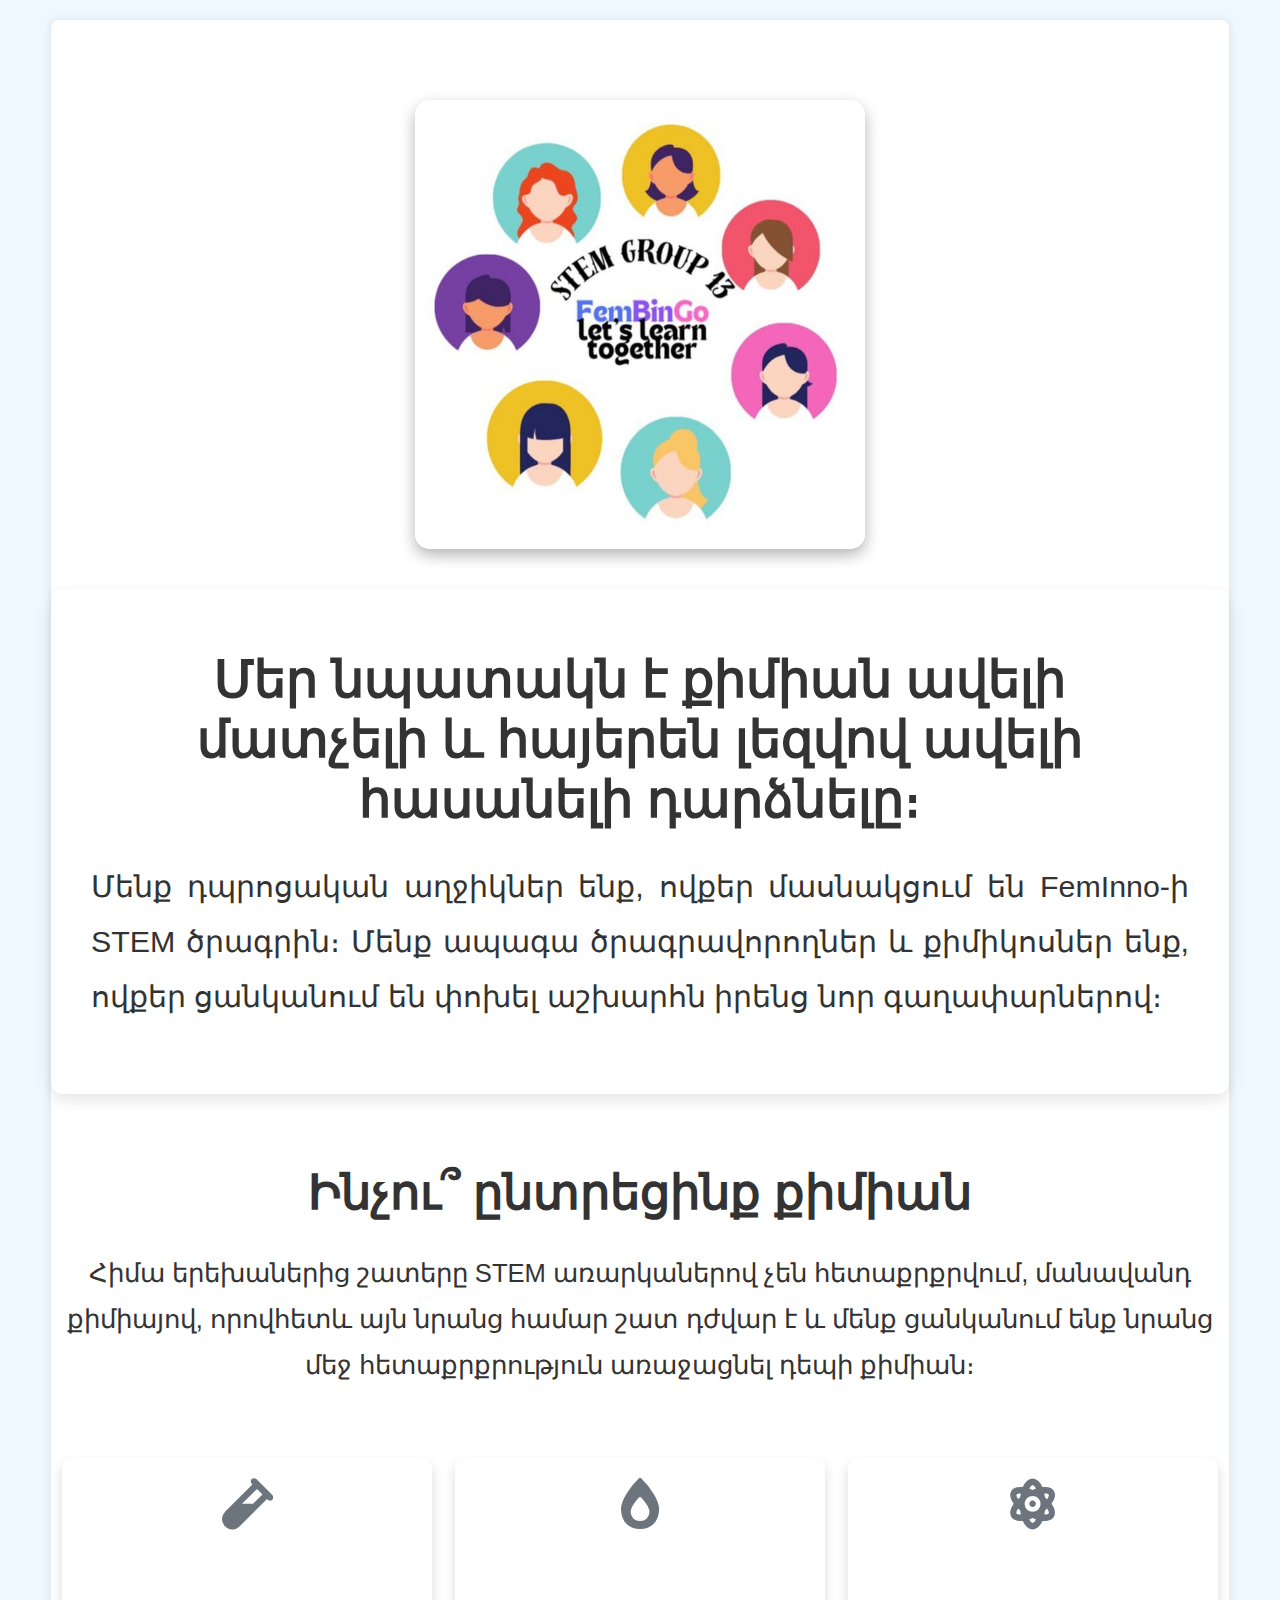
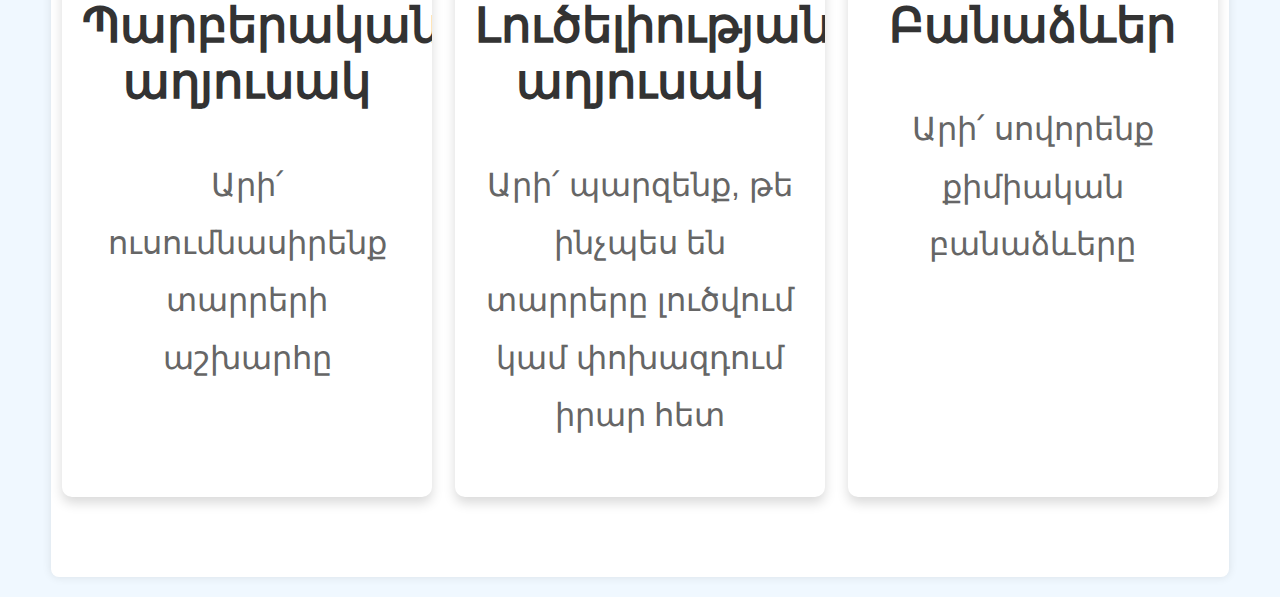
<file: Fembingo/index.html>
<!DOCTYPE html>
<html lang="hy">
<head>
    <meta charset="UTF-8">
    <meta name="viewport" content="width=device-width, initial-scale=1.0">
    <title>FemBingo</title>
    <link rel="stylesheet" href="style.css">
    <link rel="stylesheet" href="https://cdnjs.cloudflare.com/ajax/libs/font-awesome/6.0.0-beta3/css/all.min.css">

</head>
<body>
    <div class="container">
        <div class="group-photo">
            <img src="photo_2024-09-24_23-47-15.jpg" alt="Group Photo">
        </div>
        <div class="mission-statement">
            <h1>Մեր նպատակն է քիմիան ավելի մատչելի և հայերեն լեզվով ավելի հասանելի դարձնելը։</h1>
            <p>
                Մենք դպրոցական աղջիկներ ենք, ովքեր մասնակցում են FemInno-ի STEM ծրագրին։ Մենք ապագա ծրագրավորողներ և քիմիկոսներ ենք, ովքեր ցանկանում են փոխել աշխարհն իրենց նոր գաղափարներով։
            </p>
        </div>
        <div class="chemistry-details">
            <h2>Ինչու՞ ընտրեցինք քիմիան</h2>
            <p>
                Հիմա երեխաներից շատերը STEM առարկաներով չեն հետաքրքրվում, մանավանդ քիմիայով, որովհետև այն նրանց համար շատ դժվար է և մենք ցանկանում ենք նրանց մեջ հետաքրքրություն առաջացնել դեպի քիմիան։
            </p>
            <div class="chemical-items">
                <a href="periodic_table.html" class="item">
                    <i class="fas fa-vial"></i>
                    <h3>Պարբերական աղյուսակ</h3>
                    <p>Արի՛ ուսումնասիրենք տարրերի աշխարհը</p>
                </a>
                <a href="solubility_table.html" class="item">
                    <i class="fas fa-burn"></i>
                    <h3>Լուծելիության աղյուսակ</h3>
                    <p>Արի՛ պարզենք, թե ինչպես են տարրերը լուծվում կամ փոխազդում իրար հետ</p>
                </a>
                <a href="formulas.html" class="item">
                    <i class="fas fa-atom"></i>
                    <h3>Բանաձևեր</h3>
                    <p>Արի՛ սովորենք քիմիական բանաձևերը</p>
                </a>
            </div>
        </div>
    </div>
</body>
</html>
</file>
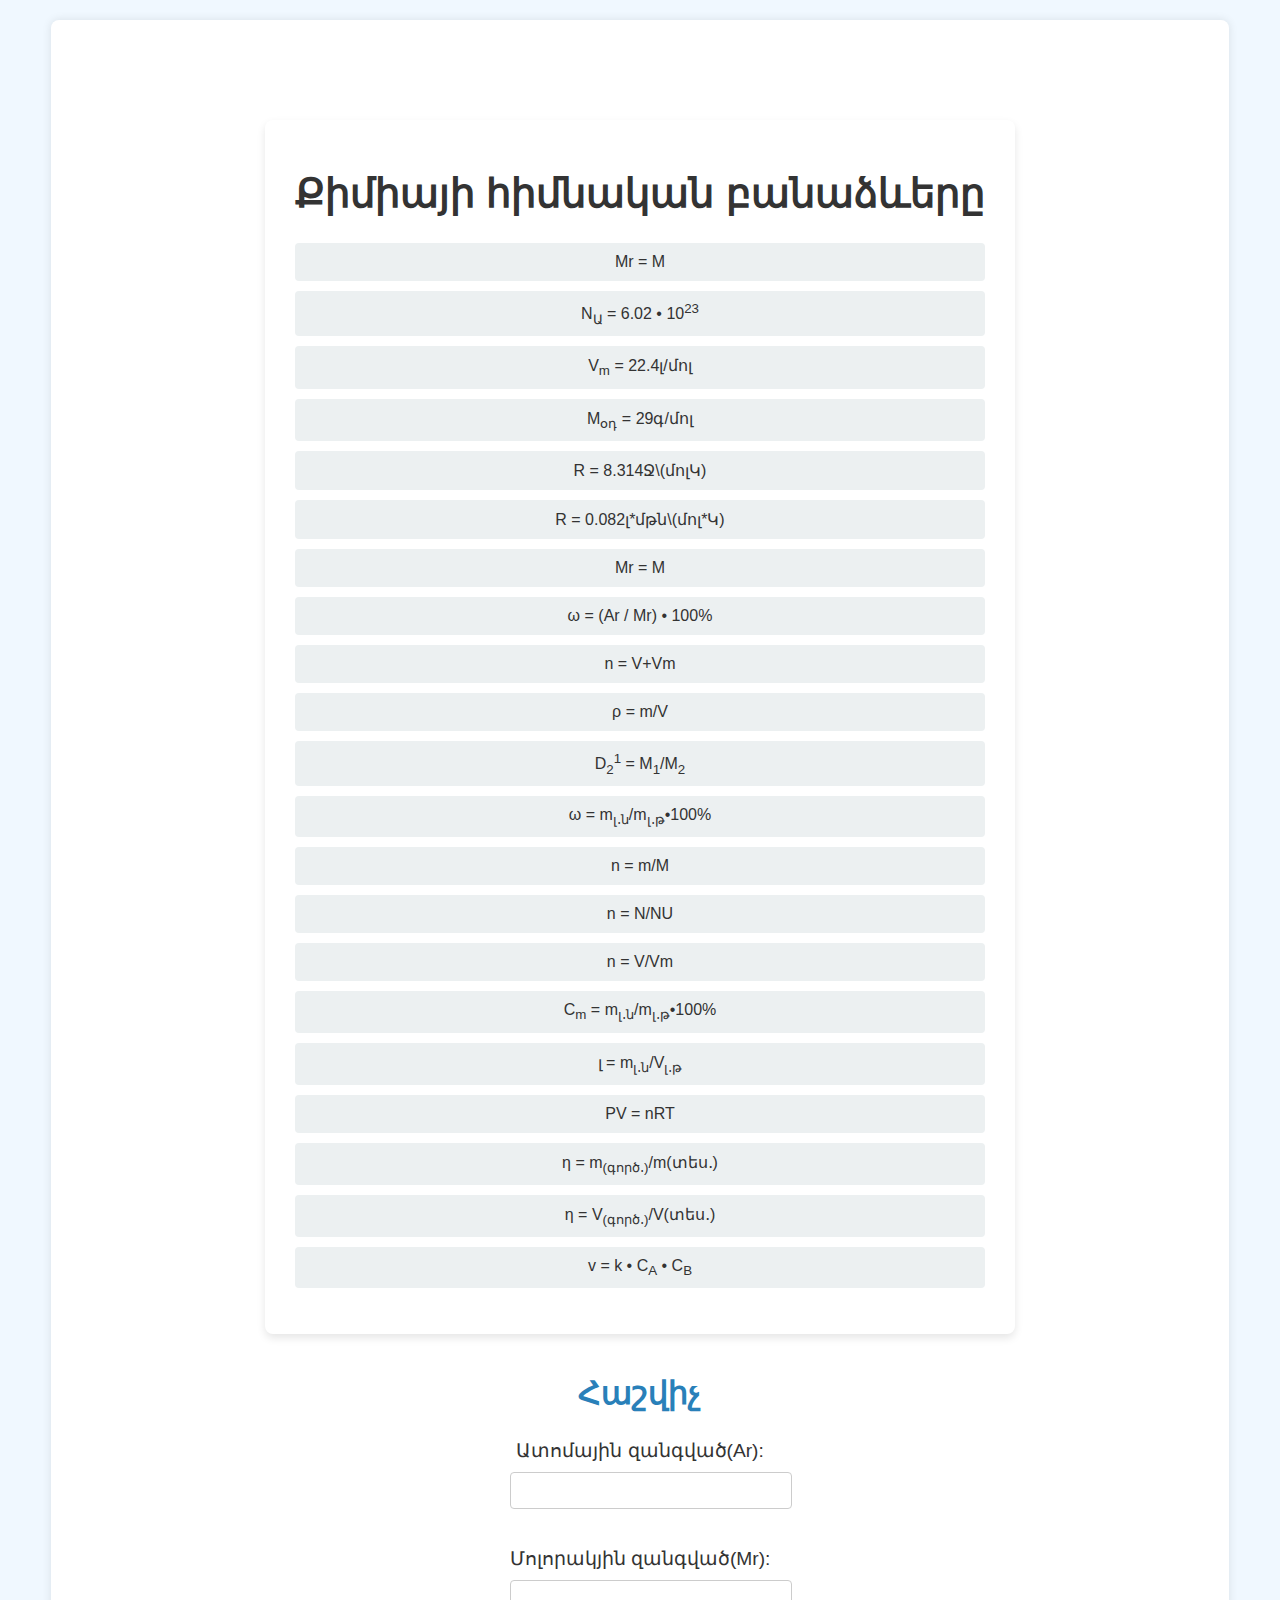
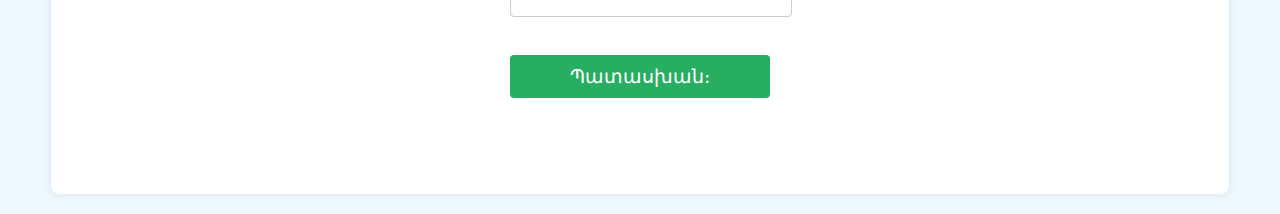
<file: Fembingo/formulas.html>
<!DOCTYPE html>
<html lang="hy">
<head>
    <meta charset="UTF-8">
    <meta name="viewport" content="width=device-width, initial-scale=1.0">
    <title>FemBingo</title>
    <link rel="stylesheet" href="style.css">
</head>
<body>
    <div class="container">
        <div class="formulas">
            <h1>Քիմիայի հիմնական բանաձևերը</h1>
            <ul>
                <li>Mr = M</li>
                <li>N<sub>Ա</sub> = 6.02 • 10<sup>23</sup></li>
                <li>V<sub>m</sub> = 22.4լ/մոլ</li>
                <li>M<sub>օդ</sub> = 29գ/մոլ</li>
                <li>R = 8.314Ջ\(մոլԿ)</li>
                <li>R = 0.082լ*մթն\(մոլ*Կ)</li>
                <li>Mr = M</li>
                <li>ω = (Ar / Mr) • 100%</li>
                <li>n = V+Vm</li>
                <li>ρ = m/V</li>
                <li>D<sub>2</sub><sup>1</sup> = M<sub>1</sub>/M<sub>2</sub></li>
                <li>ω = m<sub>լ․ն</sub>/m<sub>լ․թ</sub>•100%</li>
                <li>n = m/M</li>
                <li>n = N/NU</li>
                <li>n = V/Vm</li>
                <li>C<sub>m</sub> = m<sub>լ․ն</sub>/m<sub>լ․թ</sub>•100%</li>
                <li>լ = m<sub>լ․ն</sub>/V<sub>լ․թ</sub></li>
                <li>PV = nRT</li>
                <li>η = m<sub>(գործ․)</sub>/m(տես․)</li>
                <li>η = V<sub>(գործ․)</sub>/V(տես․)</li>
                <li>v = k • C<sub>A</sub> • C<sub>B</sub></li>
            </ul>
        </div>
        <div class="calculator">
            <h2>Հաշվիչ</h2>
            <form id="calc-form">
                <label for="atomic-mass">Ատոմային զանգված(Ar):</label>
                <input type="number" id="atomic-mass" step="any" required><br><br>
                <label for="molar-mass">Մոլորակյին զանգված(Mr):</label>
                <input type="number" id="molar-mass" step="any" required><br><br>
                <button type="button" onclick="chemistry()">Պատասխան։</button>
            </form>
            <p id="patasxan"></p>


            <script>
                function chemistry(){
    const Ar = parseFloat(document.getElementById('atomic-mass').value);
    const Mr = parseFloat(document.getElementById('molar-mass').value);
    const patasxan = (Ar / Mr) * 100;
    document.getElementById('patasxan').textContent = `Պատասխան: ${patasxan}%`;
}
            </script>
        </div>
    </div>
</body>
</html>
</file>
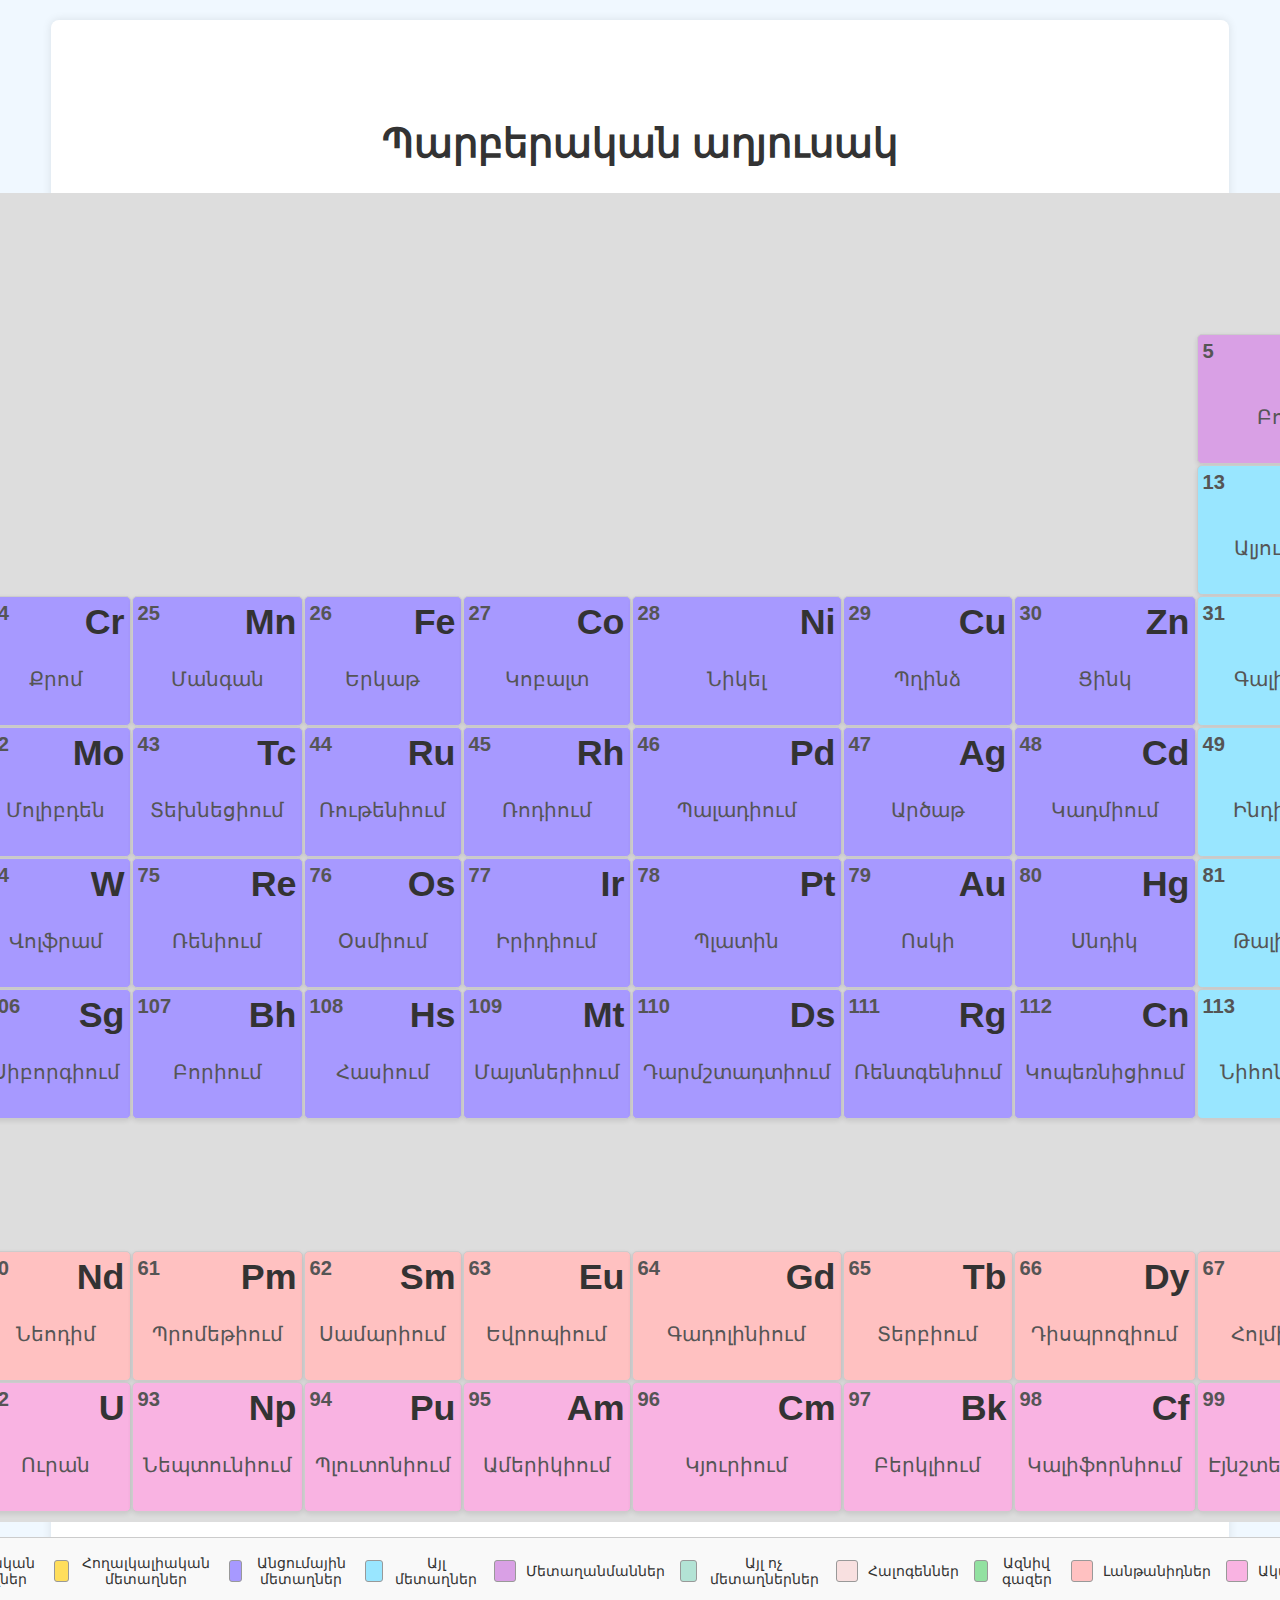
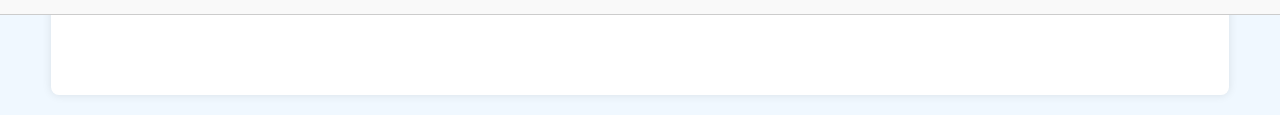
<file: Fembingo/periodic_table.html>
<!DOCTYPE html>
<html lang="hy">
<head>
    <meta charset="UTF-8">
    <meta name="viewport" content="width=device-width, initial-scale=1.0">
    <title>Պարբերական աղյուսակ</title>
    <link rel="stylesheet" href="style.css">
    <script type="module" src="script.js" defer></script>
</head>
<body>
    <div class="container">
        <h1>Պարբերական աղյուսակ</h1>
        <div id="periodic-table" class="periodic-table"></div>
        <div id="element-popup" class="element-popup">
        <div id="screen-overlay" class="overlay"></div>
            <span id="close-popup" class="close-popup">&times;</span>
            <h2 id="element-name"></h2>
            <p><strong>Հայտնաբերվել է։</strong> <span id="discovered"></span></p>
            <p><strong>Հալման ջերմաստիճան։</strong> <span id="melting-point"></span></p>
            <p><strong>Եռման ջերմաստիճան։</strong> <span id="boiling-point"></span></p>
            <p><strong>Էլեկտրոնները մեկ թաղանթի համար։</strong> <span id="electrons-per-shell"></span></p>
            <p><strong>Էլեկտրոնային կոնֆիգուրացիա։</strong> <span id="electron-configuration"></span></p>
        </div>
        <div id="color-legend" class="color-legend">
            <div class="legend-item" data-category="alkali-metal">
                <span class="color-box alkali-metal"></span> Ալկալիական մետաղներ
            </div>
            <div class="legend-item" data-category="alkaline-earth">
                <span class="color-box alkaline-earth"></span> Հողալկալիական մետաղներ
            </div>
            <div class="legend-item" data-category="transition-metal">
                <span class="color-box transition-metal"></span> Անցումային մետաղներ
            </div>
            <div class="legend-item" data-category="post-transition-metal">
                <span class="color-box post-transition-metal"></span> Այլ մետաղներ
            </div>
            <div class="legend-item" data-category="metalloid">
                <span class="color-box metalloid"></span> Մետաղանմաններ
            </div>
            <div class="legend-item" data-category="nonmetal">
                <span class="color-box nonmetal"></span> Այլ ոչ մետաղներներ
            </div>
            <div class="legend-item" data-category="halogen">
                <span class="color-box halogen"></span> Հալոգեններ
            </div>
            <div class="legend-item" data-category="noble-gas">
                <span class="color-box noble-gas"></span> Ազնիվ գազեր
            </div>
            <div class="legend-item" data-category="lanthanide">
                <span class="color-box lanthanide"></span> Լանթանիդներ
            </div>
            <div class="legend-item" data-category="actinide">
                <span class="color-box actinide"></span> Ակտինիդներ
            </div>
        </div>       
</body>
</html>
</file>
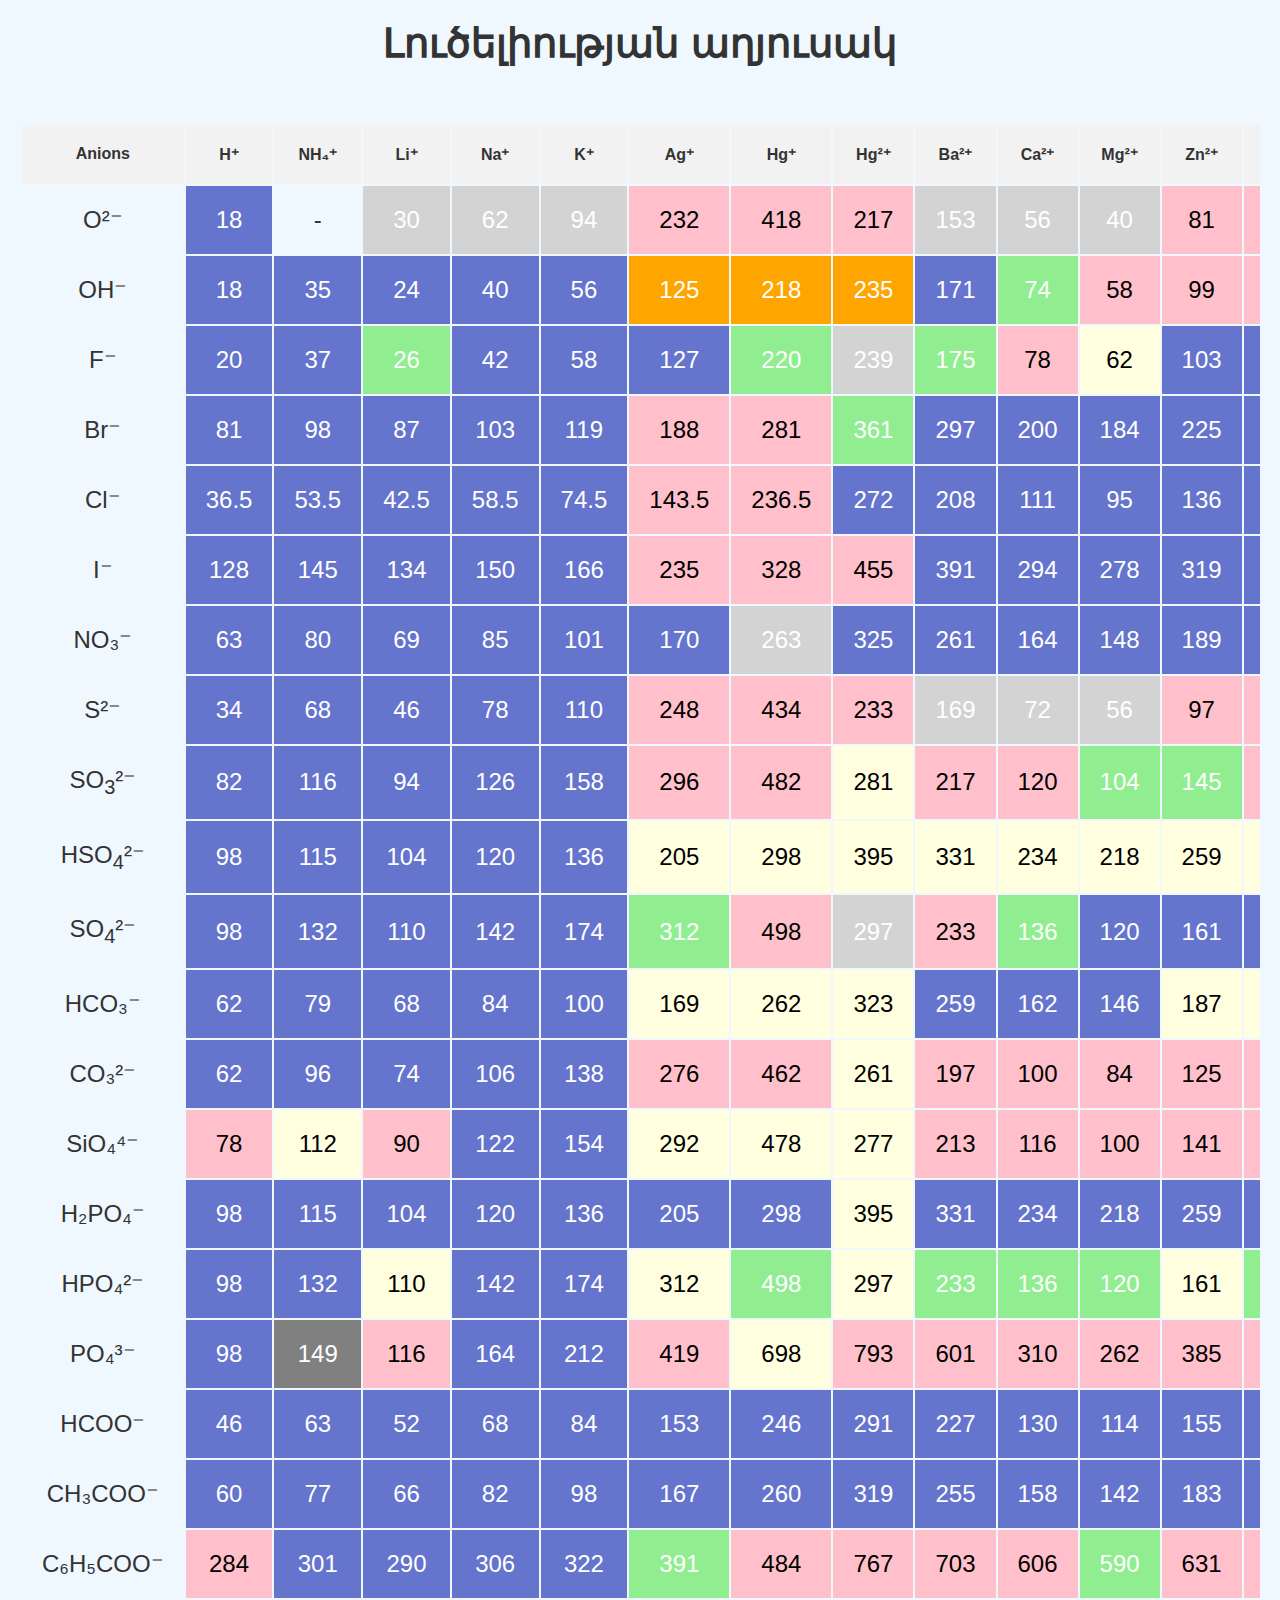
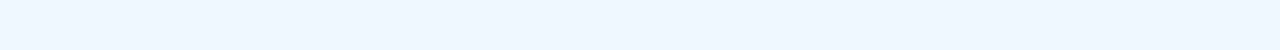
<file: Fembingo/solubility_table.html>
<!DOCTYPE html>
<html lang="en">
<head>
    <meta charset="UTF-8">
    <meta name="viewport" content="width=device-width, initial-scale=1.0">
    <title>Լուծելիության աղյուսակ</title>
    <link rel="stylesheet" href="style.css">
</head>
<body>
    <h1>Լուծելիության աղյուսակ</h1>
    <div class="table-container">
        <table id="solubility-table">
            <thead>
                <tr>
                    <th>Anions</th>
                </tr>
            </thead>
            <tbody>
            </tbody>
        </table>
    </div>
    <script src="solubilitysample.js"></script>
</body>
</html>
</file>
<file: Fembingo/style.css>
body {
    font-family: Arial, sans-serif;
    background-color: #f0f8ff;
    color: #333;
    margin: 20px;
    padding: 0;
    text-align: center;
    position: relative;
}

@keyframes gradientShift {
    0% { background-position: 0% 0%; }
    50% { background-position: 100% 100%; }
    100% { background-position: 0% 0%; }
}

body::before {
    content: "";
    position: absolute;
    top: 0;
    left: 0;
    width: 100%;
    height: 100%;
    background: url('https://www.transparenttextures.com/patterns/45-degree-fabric-light.png');
    opacity: 0.1;
    z-index: -1;
}

.container {
    width: 95%;
    margin: auto;
    padding: 80px 0;
    background: #fff;
    border-radius: 8px;
    box-shadow: 0 0 10px rgba(0, 0, 0, 0.1);
    display: flex;
    flex-direction: column;
    align-items: center;
    position: relative;
    z-index: 1;
}

.group-photo img {
    width: 90%;
    max-width: 500px;
    border-radius: 15px;
    box-shadow: 0 6px 15px rgba(0, 0, 0, 0.3);
    margin: 0 auto 40px;
    display: block;
}

.mission-statement {
    background-color: #ffffff;
    color: #333;
    padding: 40px;
    border-radius: 12px;
    margin-bottom: 50px;
    box-shadow: 0 6px 15px rgba(0, 0, 0, 0.1);
}

.mission-statement h1 {
    font-size: 3.2em;
    margin-bottom: 20px;
    font-weight: bold;
    text-align: center;
}

.mission-statement p {
    font-size: 1.9em;
    line-height: 1.8;
    text-align: justify;
}

.chemistry-details h2 {
    font-size: 3em;
    color: #333;
    margin-bottom: 30px;
    text-align: center;
}

.chemistry-details p {
    font-size: 1.6em; 
    line-height: 1.8;
}

.chemical-items {
    display: flex;
    justify-content: space-around;
    margin-top: 50px;
}

.item {
    background-color: #ffffff;
    padding: 20px;
    border-radius: 10px;
    box-shadow: 0 6px 12px rgba(0, 0, 0, 0.15);
    text-align: center;
    width: 28%;
    transition: transform 0.3s ease, box-shadow 0.3s ease, background-color 0.3s ease;
    position: relative;
    overflow: hidden;
    text-decoration: none;
    color: inherit;
}

.item i {
    font-size: 3.2em;
    margin-bottom: 20px;
    color: #6c757d;
}

.item h3 {
    font-size: 3em;
    color: #333;
}

.item p {
    font-size: 2em;
    color: #666;
}

.item:hover {
    transform: scale(1.08);
    box-shadow: 0 10px 20px rgba(0, 0, 0, 0.2);
    background-color: #f0f8ff;
}

.buttons button {
    font-size: 1.3em;
    padding: 15px 30px;
    margin: 15px;
    background-color: #c5bfb6;
    color: #333;
    border: none;
    border-radius: 8px;
    cursor: pointer;
    transition: background-color 0.3s, transform 0.3s;
    box-shadow: 0 4px 8px rgba(0, 0, 0, 0.1);
}

.buttons button:hover {
    background-color: #b5aea3;
    transform: translateY(-2px);
}

.buttons button i {
    font-size: 1.2em;
    margin-right: 10px;
}

.gridContainer, .fot {
    display: grid;
    grid-template-columns: repeat(18, 1fr);
    gap: 10px;
    padding: 20px;
    justify-content: center;
}

.element {
    background-color: #fff;
    border: 1px solid #ccc;
    padding: 10px;
    border-radius: 5px;
    box-shadow: 0 2px 5px rgba(0, 0, 0, 0.1);
    cursor: pointer;
    transition: transform 0.2s;
    font-size: 14px;
    position: relative;
}

.element:hover {
    transform: scale(1.1);
}

.element .number, 
.element .weight, 
.element .name {
    font-size: 0.9em;
    color: #555;
}

.element div:nth-child(2) { 
    font-size: 1.5em;
    font-weight: bold;
    color: #333;
}

.first, .second {
    grid-column: span 2;
    background-color: transparent;
}

h1 {
    text-align: center;
    color: #333;
    margin-top: 20px;
    font-size: 2.5em;
}

h2 {
    font-size: 2em;
    color: #2980b9;
    margin-top: 20px;
    text-align: center;
}

.formulas {
    max-width: 1000px;
    margin: 20px auto;
    padding: 30px;
    background-color: #ffffff;
    border-radius: 8px;
    box-shadow: 0 4px 8px rgba(0, 0, 0, 0.1);
}

.formulas ul {
    list-style-type: none;
    padding: 0;
}

.formulas li {
    margin-bottom: 10px;
    padding: 10px;
    background-color: #ecf0f1;
    border-radius: 4px;
}

form label {
    display: block;
    font-size: 1.2em;
    margin-bottom: 10px;
}

form input {
    width: 100%;
    padding: 10px;
    margin-bottom: 20px;
    border: 1px solid #ccc;
    border-radius: 4px;
}

form button {
    width: 100%;
    padding: 10px;
    font-size: 1.2em;
    background-color: #27ae60;
    color: white;
    border: none;
    border-radius: 4px;
    cursor: pointer;
}

form button:hover {
    background-color: #2ecc71;
}

#result {
    text-align: center;
    font-weight: bold;
    font-size: 1.3em;
    margin-top: 20px;
}

table {
    width: 100%;
    max-width: 1200px;
    margin: 30px auto;
    table-layout: auto;
}

th, td {
    padding: 20px;
    font-size: 1.5em;
    width: auto;
}

th {
    background-color: #f2f2f2;
    font-size: 16px;
}

tr:hover {
    background-color: #e0e0e0;
}

a {
    display: inline-block;
    margin-top: 20px;
    text-decoration: none;
    color: #007BFF;
}

.element-popup {
    display: none;
    position: absolute;
    top: 15%;
    left: 50%;
    transform: translateX(-50%);
    width: 600px;
    padding: 30px;
    background-color: #fff;
    border: 1px solid #ccc;
    border-radius: 10px;
    box-shadow: 0 0 20px rgba(0, 0, 0, 0.2);
    transition: all 0.3s ease-in-out;
    opacity: 0;
    z-index: 1000;
    font-size: 16px;
    max-height: 80%;
    overflow-y: auto;
}

.element-popup.active {
    display: block;
    opacity: 1;
    transform: translate(-50%, -10px);
}

.element-popup:hover {
    transform: translate(-50%, -20px);
    box-shadow: 0 0 30px rgba(0, 0, 0, 0.4);
}

.close-popup {
    position: absolute;
    top: 10px;
    right: 10px;
    font-size: 20px;
    cursor: pointer;
    color: #aaa;
    transition: color 0.3s ease-in-out;
}

.close-popup:hover {
    color: #333;
}

.element-popup h2 {
    margin-top: 0;
}

.element-popup p {
    margin: 10px 0;
}

.color-legend {
    display: flex;
    justify-content: space-around;
    margin-top: 15px;
    padding: 17px;
    background-color: #f9f9f9;
    border: 1px solid #ccc;
    border-radius: 5px;
}

.legend-item {
    display: flex;
    align-items: center;
    cursor: pointer;
    margin-right: 15px;
    margin-bottom: 10px;
    font-size: 14px;
}

.legend-item:hover {
    opacity: 0.7;
}

.color-box {
    width: 20px;
    height: 20px;
    margin-right: 10px;
    border-radius: 3px;
    border: 1px solid #999;
}

.alkali-metal {
    background-color: #f46fab;
}

.alkaline-earth {
    background-color: #ffde5c;
}

.transition-metal {
    background-color: #a799ff;
}

.post-transition-metal {
    background-color: #99e6ff;
}

.metalloid {
    background-color: #d9a0e5;
}

.nonmetal {
    background-color: #b3e3d5;
}

.halogen {
    background-color: #f8e0e0;
}

.noble-gas {
    background-color: #92e1a1;
}

.lanthanide {
    background-color: #ffc1c1;
}

.actinide {
    background-color: #f9b3e2;
}

.element.highlighted {
    border: 2px solid #ffcc00;
    opacity: 1;
    transition: border 0.3s ease, opacity 0.3s ease;
}

.periodic-table {
    display: grid;
    grid-template-columns: repeat(18, 1fr);
    gap: 1px;
    background-color: #ddd;
    padding: 10px;
    grid-auto-rows: 130px;
}

.element {
    font-size: 1.4em;
    display: flex;
    flex-direction: column;
    align-items: flex-start;
    padding: 10px;
    position: relative;
}

.symbol {
    font-size: 1.6em;
    font-weight: bold;
    position: absolute;
    top: 5px;
    right: 5px;
}

.number {
    font-size: 1.2em;
    font-weight: bold;
    position: absolute;
    top: 5px;
    left: 5px;
}

.name {
    font-size: 1.6em;
    margin-top: 60px;
    text-align: center;
    width: 100%;
}

.table-container {
    overflow-x: auto;
}

.gridItem {
    padding: 10px;
    text-align: center;
    border: 1px solid #ccc;
    border-radius: 5px;
}

tbody td.sol {
    background-color: #98fb98;
}

tbody td.insol {
    background-color: #ffcccb;
}

tbody td.sl-sol {
    background-color: #ffd700;
}

tbody td.blue {
    background-color: rgb(101, 116, 205);
    color: white;
}

tbody td.grey {
    background-color: grey;
    color: white;
}

tbody td.pink {
    background-color: pink;
    color: black;
}

tbody td.green {
    background-color: #90EE90;
    color: white;
}

tbody td.yellow {
    background-color: #FFFFE0;
    color: black;
}

tbody td.gray {
    background-color: #D3D3D3;
    color: white;
}

tbody td.orange {
    background-color: orange;
    color: white;
}

.highlighted-category {
    background-color: #ffeb3b;
    border: 2px solid #ffcc00;
    transition: background-color 0.3s ease, border 0.3s ease;
    animation: pulse 1s infinite;
}

@keyframes pulse {
    0% {
        transform: scale(1);
        box-shadow: 0 0 10px rgba(255, 235, 59, 0.7);
    }
    50% {
        transform: scale(1.05);
        box-shadow: 0 0 20px rgba(255, 235, 59, 1);
    }
    100% {
        transform: scale(1);
        box-shadow: 0 0 10px rgba(255, 235, 59, 0.7);
    }
}
</file>
